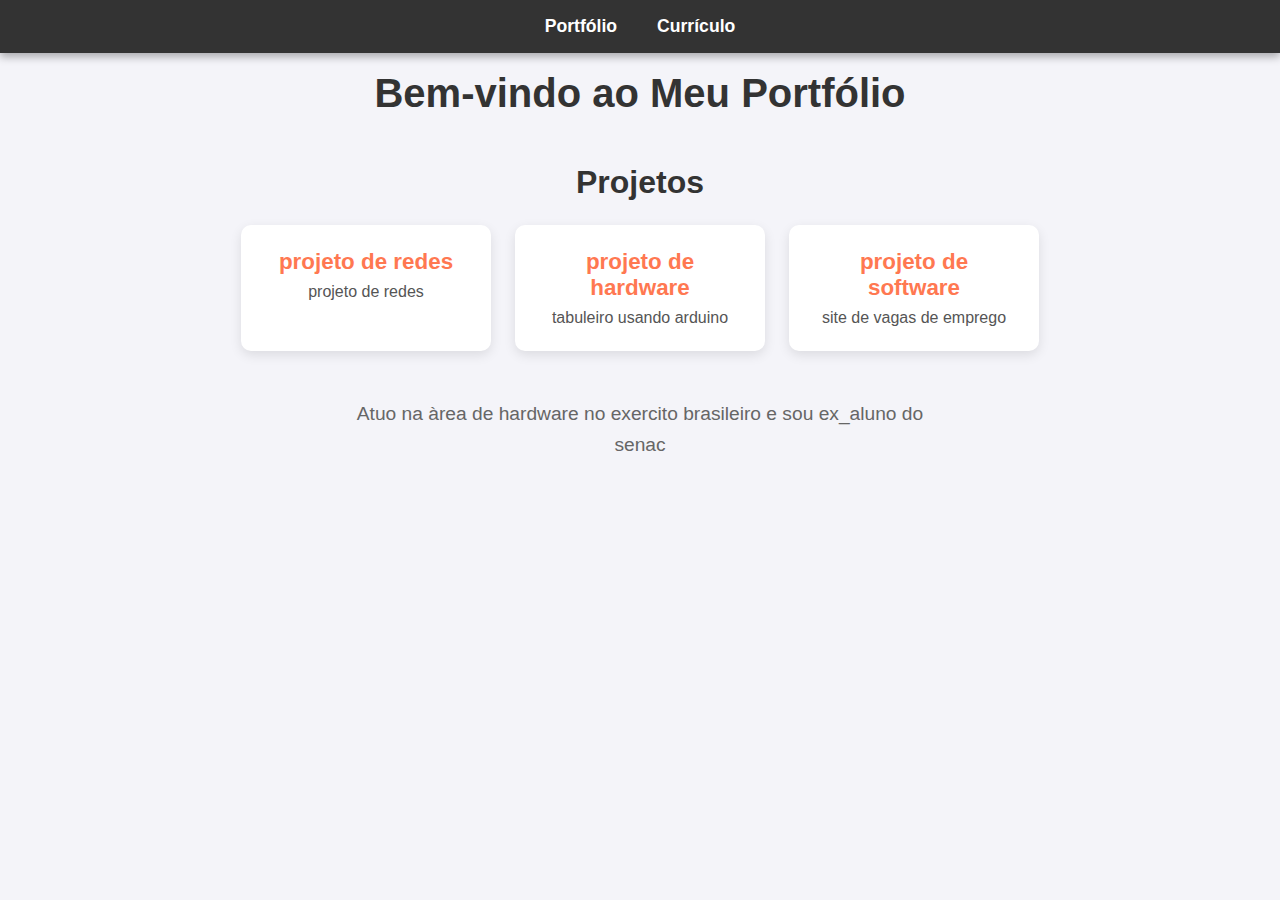
<file: index.html>
<!DOCTYPE html>
<html lang="pt-br">
<head>
    <meta charset="UTF-8">
    <meta name="viewport" content="width=device-width, initial-scale=1.0">
    <title>Portfólio do Programador</title>
    <link rel="stylesheet" href="style.css">
</head>
<body>
    <header>
        <nav>
            <ul class="menu">
                <li><a href="index.html">Portfólio</a></li>
                <li><a href="curriculo.html">Currículo</a></li>
            </ul>
        </nav>
    </header>
 
    <main class="portfolio-container">
        <div class="intro">
            <br>
            <h1>Bem-vindo ao Meu Portfólio</h1>
        </div>
 
        <div class="projects">
            <h2>Projetos</h2>
            <div class="project-list">
                <div class="project-item">
                    <h3>projeto de redes</h3>
                    <p>projeto de redes</p>
                </div>
                <div class="project-item">
                    <h3>projeto de hardware</h3>
                    <p>tabuleiro usando arduino</p>
                </div>
                <div class="project-item">
                    <h3>projeto de software</h3>
                    <p>site de vagas de emprego</p>
                </div>
            </div>
        </div>
 
        <div class="intro">
            <p>Atuo na àrea de hardware no exercito brasileiro e sou ex_aluno do senac</p>
        </div>
    </main>
</body>
</html>
</file>
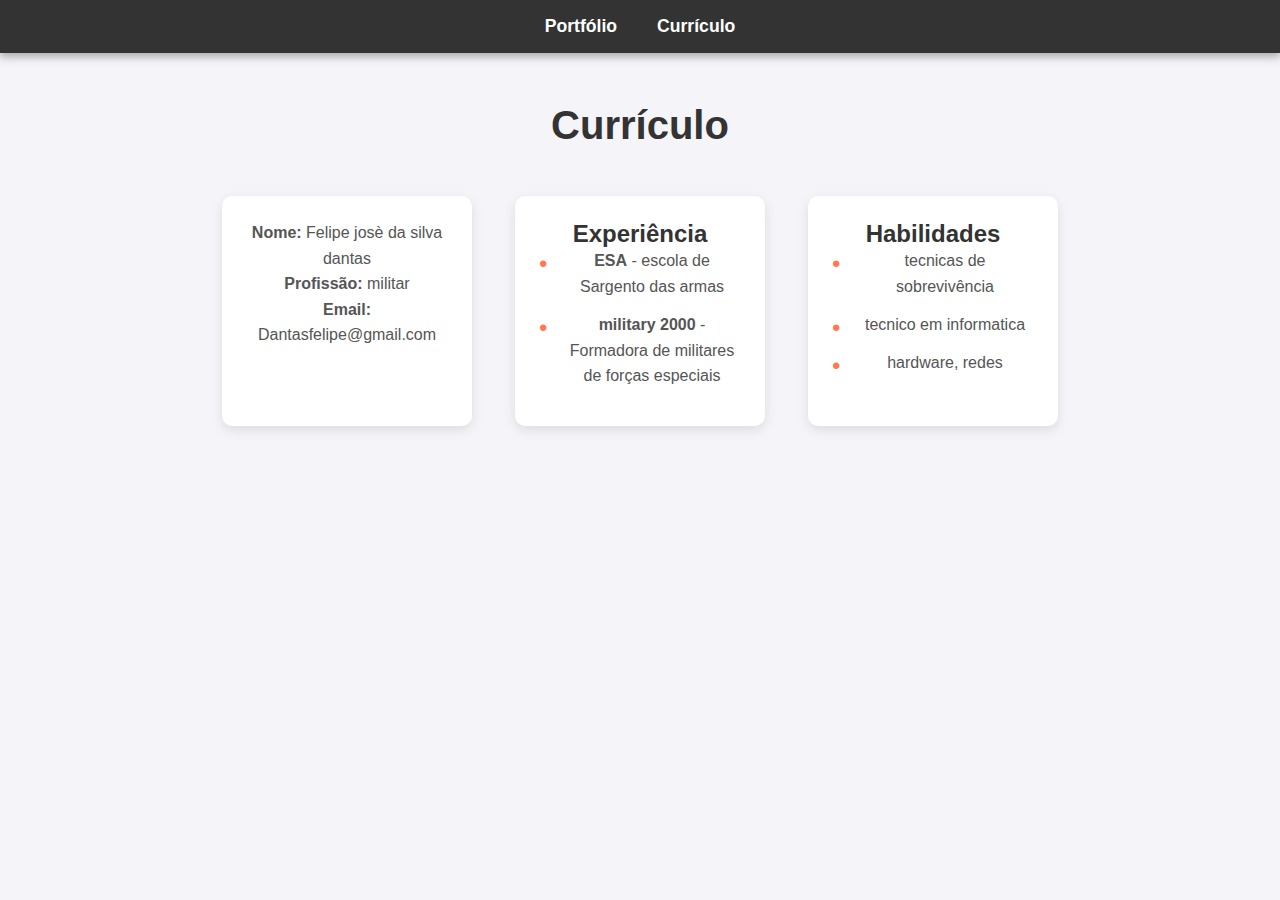
<file: curriculo.html>
<!DOCTYPE html>
<html lang="pt-br">
<head>
    <meta charset="UTF-8">
    <meta name="viewport" content="width=device-width, initial-scale=1.0">
    <title>Currículo</title>
    <link rel="stylesheet" href="style.css">
</head>
<body>
    <header>
        <nav>
            <ul class="menu">
                <li><a href="index.html">Portfólio</a></li>
                <li><a href="curriculo.html">Currículo</a></li>
            </ul>
        </nav>
    </header>
 
    <main class="curriculo-container">
        <br>
        <h1>Currículo</h1>
        <div class="curriculo-sections">
            <div class="bio">
                <p><strong>Nome:</strong> Felipe josè da silva dantas</p>
                <p><strong>Profissão:</strong> militar</p>
                <p><strong>Email:</strong> Dantasfelipe@gmail.com</p>
            </div>
   
            <div class="experiencia">
                <h2>Experiência</h2>
                <ul>
                    <li><strong>ESA</strong> - escola de Sargento das armas</li>
                    <li><strong>military 2000</strong> - Formadora de militares de forças especiais</li>
                </ul>
            </div>
   
            <div class="habilidades">
                <h2>Habilidades</h2>
                <ul>
                    <li>tecnicas de sobrevivência</li>
                    <li>tecnico em informatica</li>
                    <li>hardware, redes</li>
                </ul>
            </div>
        </div>
    </main>    
</body>
</html>
</file>
<file: style.css>
* {
    margin: 0;
    padding: 0;
    box-sizing: border-box;
}
 
body {
    font-family: 'Roboto', sans-serif;
    color: #333;
    background-color: #f4f4f9;
    display: flex;
    flex-direction: column;
    align-items: center;
}
 
/* Estilo do Header e Menu */
header {
    width: 100%;
    background-color: #333;
    padding: 1rem 0;
    box-shadow: 0 4px 8px rgba(0, 0, 0, 0.3);
}
 
.menu {
    display: flex;
    justify-content: center;
    list-style: none;
}
 
.menu li {
    margin: 0 20px;
}
 
.menu a {
    color: #fff;
    text-decoration: none;
    font-weight: bold;
    font-size: 1.1rem;
    transition: color 0.3s;
}
 
.menu a:hover {
    color: #ff7851;
}
 
/* Estilos Gerais para o Container */
.container {
    display: flex;
    flex-direction: column;
    align-items: center;
    padding: 2rem;
    max-width: 900px;
    width: 100%;
}
 
/* Introdução e Projetos */
.intro {
    text-align: center;
    margin-bottom: 3rem;
}
 
.intro h1 {
    font-size: 2.5rem;
    color: #333;
}
 
.intro p {
    color: #666;
    font-size: 1.2rem;
    max-width: 600px;
    margin: 3rem auto;
    line-height: 1.6;
    text-align: center;
}
 
 
 
.projects {
    width: 100%;
}
 
.projects h2 {
    font-size: 2rem;
    color: #333;
    text-align: center;
    margin-bottom: 1.5rem;
}
 
.project-list {
    display: flex;
    flex-wrap: wrap;
    gap: 1.5rem;
    justify-content: center;
}
 
.project-item {
    background-color: #fff;
    padding: 1.5rem;
    border-radius: 10px;
    width: 250px;
    box-shadow: 0 4px 12px rgba(0, 0, 0, 0.1);
    text-align: center;
    transition: transform 0.3s, box-shadow 0.3s;
}
 
.project-item h3 {
    color: #ff7851;
    font-size: 1.4rem;
    margin-bottom: 0.5rem;
}
 
.project-item p {
    font-size: 1rem;
    color: #555;
}
 
.project-item:hover {
    transform: scale(1.05);
    box-shadow: 0 6px 15px rgba(0, 0, 0, 0.15);
}
 
/* Página de Currículo */
.curriculo-container {
    width: 100%;
}
 
.curriculo-container h1 {
    font-size: 2.5rem;
    color: #333;
    text-align: center;
    margin-bottom: 2rem;
}
 
.section-title {
    font-size: 1.8rem;
    color: #ff7851;
    margin-bottom: 1rem;
}
 
.bio, .experiencia, .habilidades {
    background-color: #fff;
    padding: 1.5rem;
    border-radius: 10px;
    box-shadow: 0 4px 12px rgba(0, 0, 0, 0.1);
    margin-bottom: 2rem;
    width: 550px;
   
}
 
.bio p, .experiencia ul, .habilidades ul {
    font-size: 1rem;
    color: #555;
    line-height: 1.6;
}
 
.experiencia ul, .habilidades ul {
    list-style-type: none;
    padding: 0;
}
 
.experiencia li, .habilidades li {
    position: relative;
    padding-left: 1.5rem;
    margin-bottom: 0.8rem;
}
 
.experiencia li:before, .habilidades li:before {
    content: "•";
    color: #ff7851;
    font-size: 1.5rem;
    position: absolute;
    left: 0;
    top: -3px;
}
 
/* Footer */
footer {
    background-color: #333;
    color: #fff;
    width: 100%;
    text-align: center;
    padding: 1rem 0;
    margin-top: 3rem;
}
 
footer p {
    font-size: 0.9rem;
}
 
/* Efeitos de Transição */
a, .project-item, .menu a {
    transition: all 0.3s ease-in-out;
}
/* Centraliza e exibe as divs lado a lado */
.curriculo-container {
    max-width: 900px;
    width: 100%;
    padding: 2rem;
    display: flex;
    flex-direction: column;
    align-items: center;
    text-align: center;
}
 
/* Alinhamento lado a lado para bio, experiencia e habilidades */
.bio, .experiencia, .habilidades {
    background-color: #fff;
    padding: 1.5rem;
    border-radius: 10px;
    box-shadow: 0 4px 12px rgba(0, 0, 0, 0.1);
    width: 250px; /* Define a largura para cada seção */
    margin: 1rem 0;
}
 
/* Flex container para alinhamento horizontal */
.curriculo-sections {
    display: flex;
    justify-content: space-between; /* Espaço uniforme entre as divs */
    width: 100%;
    gap: 1.5rem;
}
/* Efeitos visuais nas seções de currículo */
.bio, .experiencia, .habilidades {
    background-color: #fff;
    padding: 1.5rem;
    border-radius: 10px;
    width: 250px;
    box-shadow: 0 4px 12px rgba(0, 0, 0, 0.1);
    text-align: center;
    margin-bottom: 2rem;
    transition: transform 0.3s, box-shadow 0.3s;
}
 
.bio:hover, .experiencia:hover, .habilidades:hover {
    transform: scale(1.05);
    box-shadow: 0 6px 15px rgba(0, 0, 0, 0.15);
}
</file>
